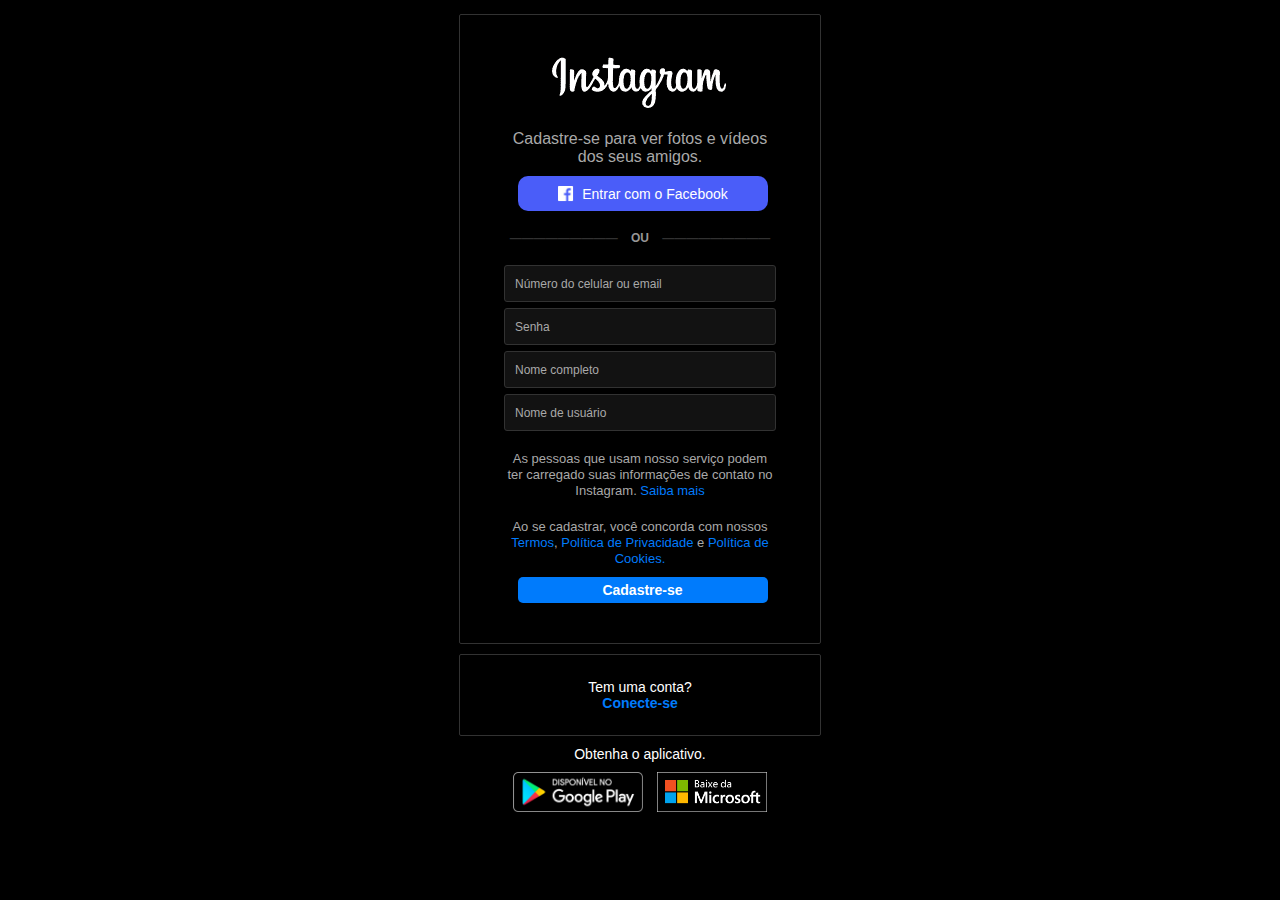
<file: cadastro.html>
<!DOCTYPE html>
<html lang="en">

<head>
    <meta charset="UTF-8">
    <meta name="viewport" content="width=device-width, initial-scale=1.0">
    <!-- Font Awesome -->
    <link rel="stylesheet" href="https://cdnjs.cloudflare.com/ajax/libs/font-awesome/6.4.0/css/all.min.css"
        crossorigin="anonymous">
    <!--Importar Arquivo De Estilização-->
    <link rel="stylesheet" href="styles/cadastro.css">
    <title>Cadastre-se</title>
</head>

<body>
    <div class="main">
        <div class="logo">
            <img src="assets/imgs/logo_insta.png" alt="Logo Instagram">
        </div>
        <div class="top-div">
            <p>Cadastre-se para ver fotos e vídeos dos seus amigos.</p>
            <div class="facebook-button">
                <a id="facebook-button" href="#"><img src="assets/imgs/facebook-logo.png"> Entrar com o Facebook</a>
            </div>
        </div>
        <div class="alternative">
            <p> OU </p>
        </div>
        <div class="cadastro-inputs">
            <input required type="text" placeholder="Número do celular ou email">
            <input required type="password" placeholder="Senha">
            <input required type="text" placeholder="Nome completo">
            <input required type="text" placeholder="Nome de usuário">
        </div>
        <p class="termos-p">
            As pessoas que usam nosso serviço podem ter carregado suas informações
            de contato no Instagram. <a href="#"> Saiba mais</a>
        </p>

        <p class="termos-p"> Ao se cadastrar, você concorda com nossos <a href="#">Termos</a>, <a href="#">Política de Privacidade</a> e
            <a href="#">Política de Cookies.</a>
        </p>
        <div>
            <a class="btn-cadastro" href="#">Cadastre-se</a>
        </div>
    </div>

    <div class="sub-div">
        <p>Tem uma conta?</p>
        <a href="index.html">Conecte-se</a>
    </div>

    <div class="obtain-app">
        <p>Obtenha o aplicativo.</p>
        <div class="app-stores">
            <img id="appstore-img" src="assets/imgs/appstore.png" alt="App Store">
            <img id="googleplay-img" src="assets/imgs/googlepay.png" alt="Google Play">
        </div>
    </div>
</body>

</html>
</file>
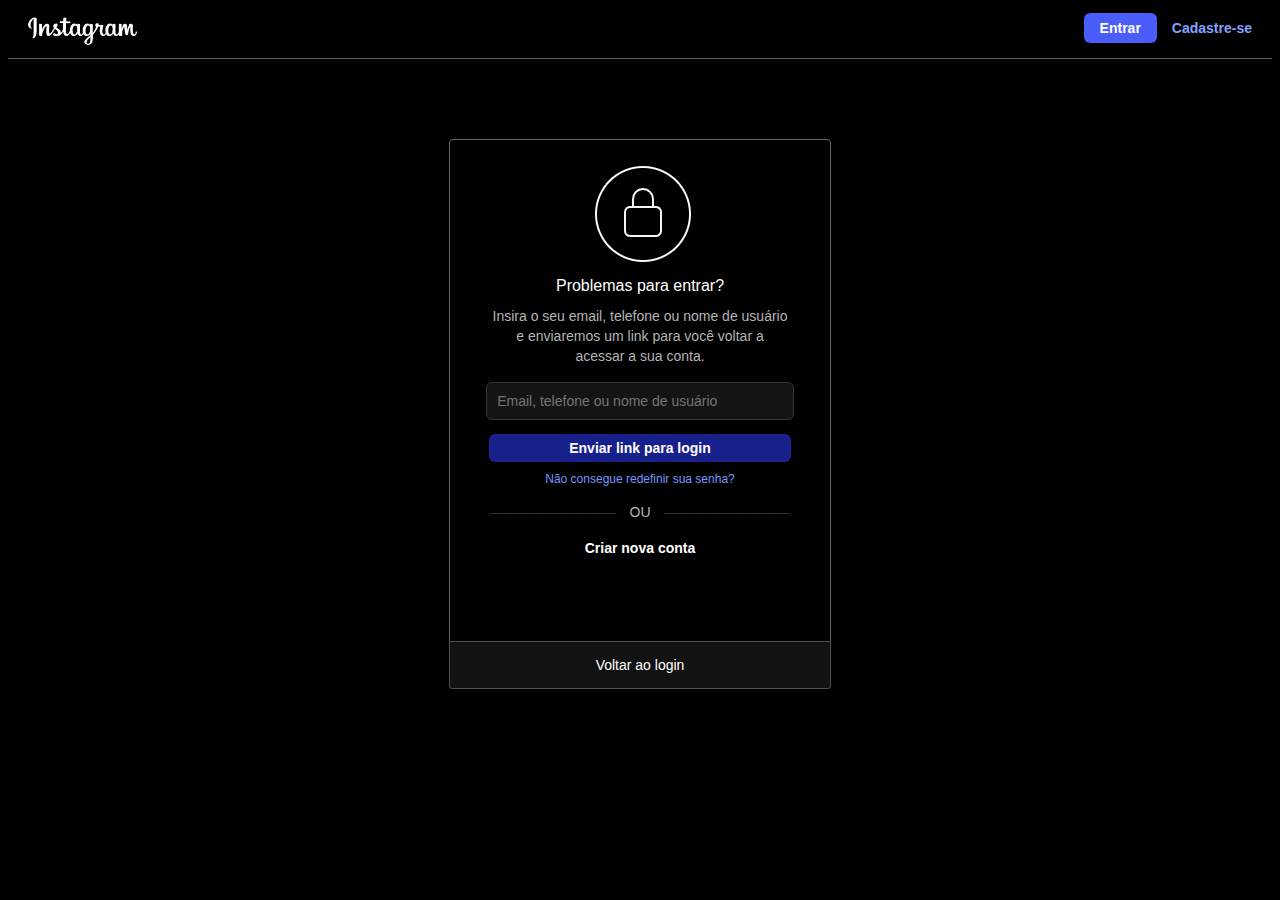
<file: forgot-password.html>
<!DOCTYPE html>
<html lang="en">

<head>
    <meta charset="UTF-8">
    <meta name="viewport" content="width=device-width, initial-scale=1.0">
    <!-- Font Awesome -->
    <link rel="stylesheet" href="https://cdnjs.cloudflare.com/ajax/libs/font-awesome/6.4.0/css/all.min.css"
        crossorigin="anonymous">
    <!--Importar Arquivo De Estilização-->
    <link rel="stylesheet" href="styles/forgot-password.css">
    <title>Redefinir senha </title>
</head>

<body>
    <div class="header">
        <div class="logo">
            <img src="assets/imgs/logo_insta.png" alt="Logo Instagram">
        </div>
        <div class="header-button-div">
            <a id="btn-entrar" href="#"> Entrar </a>
            <a id="btn-cadastrar" href="#"> Cadastre-se </a>
        </div>
    </div>

    <div class="main">
        <div class="forgot-password-div">
            <img src="assets/imgs/lock-image.png" alt="">
            <h4 style="color: white; font-weight: 500;">Problemas para entrar?</h4>
            <p>Insira o seu email, telefone ou nome de usuário
                e enviaremos um link para você voltar a acessar a sua
                conta.</p>
            <input required type="text" placeholder="Email, telefone ou nome de usuário">
            <a id="btn-enviar-link">Enviar link para login</a>
            <a id="redefinir-senha-link" style="color: rgba(118, 149, 255); font-size: 12px; cursor: pointer;">Não consegue redefinir sua senha?
            </a>
            <span>OU</span>
            <a id="criar-conta-link" style="color: white; font-size: 14px; font-weight: 600;" href="">Criar nova conta</a>
        </div>

        <div class="voltar-btn">
            <a href="index.html">Voltar ao login</a>
        </div>
    </div>
</body>

</html>
</file>
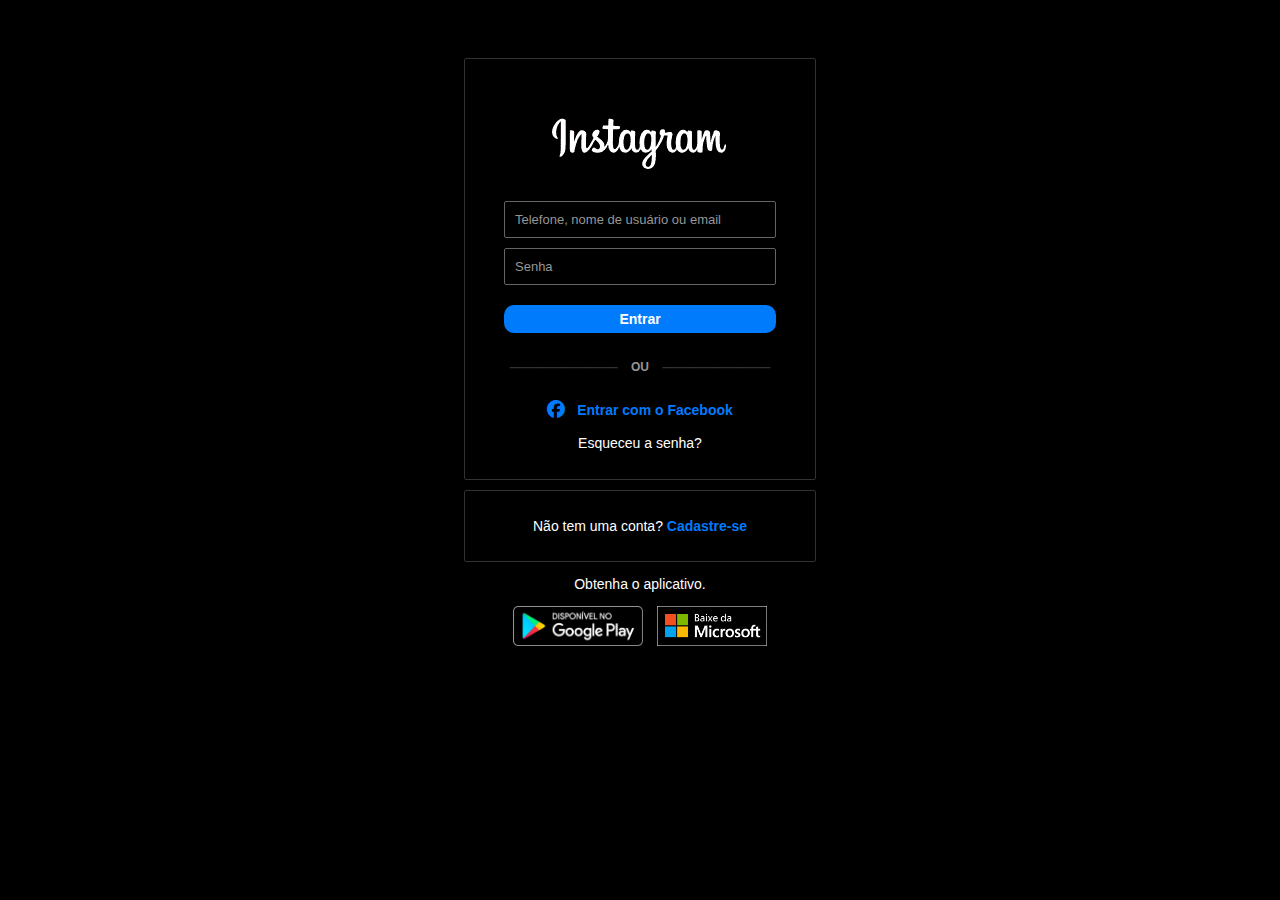
<file: login.html>
<!DOCTYPE html>
<html lang="en">

<head>
    <meta charset="UTF-8">
    <meta name="viewport" content="width=device-width, initial-scale=1.0">
    <!-- Font Awesome -->
    <link rel="stylesheet" href="https://cdnjs.cloudflare.com/ajax/libs/font-awesome/6.4.0/css/all.min.css"
        crossorigin="anonymous">
    <!--Importar Arquivo De Estilização-->
    <link rel="stylesheet" href="styles/login.css">
    <title>Entrar no instagram</title>
</head>

<body>

</body>
<div class="main">
    <div class="logo">
        <img src="assets/imgs/logo_insta.png" alt="Logo Instagram">
    </div>
    <div class="login-area">
        <div class="login-inputs">
            <input required type="text" placeholder="Telefone, nome de usuário ou email">
            <input required type="password" placeholder="Senha">
        </div>
        <div class="login-button">
            <a href="#">Entrar</a>
        </div>
    </div>
    <div class="alternative">
        <p> OU </p>
    </div>
    <div class="face-forgot-area">
        <div class="face-login">
            <i class="fa-brands fa-facebook"></i><a href="#"> Entrar com o Facebook</a>
        </div>
        <div class="forgot-password">
            <a href="forgot-password.html">Esqueceu a senha?</a>
        </div>
    </div>
</div>

<div class="sub-div">
    <p>Não tem uma conta? <a href="#">Cadastre-se</a></p>
</div>

<div class="obtain-app">
    <p>Obtenha o aplicativo.</p>
    <div class="app-stores">
        <img id="appstore-img" src="assets/imgs/appstore.png" alt="App Store">
        <img id="googleplay-img" src="assets/imgs/googlepay.png" alt="Google Play">
    </div>
</div>

</html>
</file>
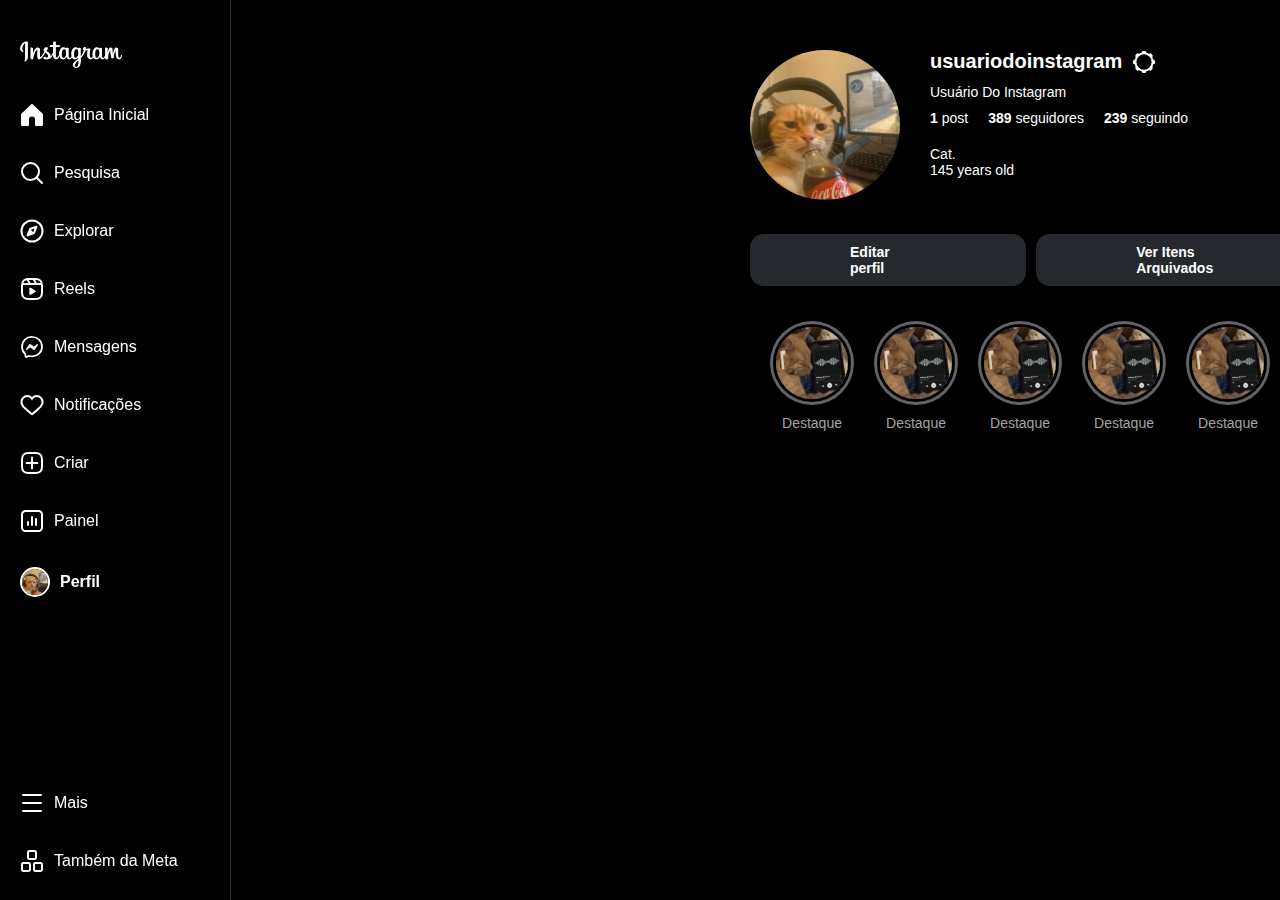
<file: profile.html>
<!DOCTYPE html>
<html lang="en">

<head>
    <meta charset="UTF-8">
    <meta name="viewport" content="width=device-width, initial-scale=1.0">
    <!-- Font Awesome -->
    <link rel="stylesheet" href="https://cdnjs.cloudflare.com/ajax/libs/font-awesome/6.4.0/css/all.min.css"
        crossorigin="anonymous">
    <!--Importar Arquivo De Estilização-->
    <link rel="stylesheet" href="styles/index.css">
    <link rel="stylesheet" href="styles/sidebar.css">
    <link rel="stylesheet" href="styles/profile.css">
    <title>Document</title>
</head>

<body>
    <div class="sidebar">
        <div class="logo">
            <img class="logo" src="assets/imgs/logo_insta.png" alt="Instagram">
        </div>

        <div class="menu">
            <a href="#"><svg aria-label="Página inicial" class="x1lliihq x1n2onr6 x5n08af" fill="currentColor"
                    height="24" role="img" viewBox="0 0 24 24" width="24">
                    <title>Página inicial</title>
                    <path
                        d="M22 23h-6.001a1 1 0 0 1-1-1v-5.455a2.997 2.997 0 1 0-5.993 0V22a1 1 0 0 1-1 1H2a1 1 0 0 1-1-1V11.543a1.002 1.002 0 0 1 .31-.724l10-9.543a1.001 1.001 0 0 1 1.38 0l10 9.543a1.002 1.002 0 0 1 .31.724V22a1 1 0 0 1-1 1Z">
                    </path>
                </svg> <span> Página Inicial </span> </a>
            <a href="#"><svg aria-label="Pesquisa" class="x1lliihq x1n2onr6 x5n08af" fill="currentColor" height="24"
                    role="img" viewBox="0 0 24 24" width="24">
                    <title>Pesquisa</title>
                    <path d="M19 10.5A8.5 8.5 0 1 1 10.5 2a8.5 8.5 0 0 1 8.5 8.5Z" fill="none" stroke="currentColor"
                        stroke-linecap="round" stroke-linejoin="round" stroke-width="2"></path>
                    <line fill="none" stroke="currentColor" stroke-linecap="round" stroke-linejoin="round"
                        stroke-width="2" x1="16.511" x2="22" y1="16.511" y2="22"></line>
                </svg> Pesquisa </a>
            <a href="#"><svg aria-label="Explorar" class="x1lliihq x1n2onr6 x5n08af" fill="currentColor" height="24"
                    role="img" viewBox="0 0 24 24" width="24">
                    <title>Explorar</title>
                    <polygon fill="none" points="13.941 13.953 7.581 16.424 10.06 10.056 16.42 7.585 13.941 13.953"
                        stroke="currentColor" stroke-linecap="round" stroke-linejoin="round" stroke-width="2"></polygon>
                    <polygon fill-rule="evenodd" points="10.06 10.056 13.949 13.945 7.581 16.424 10.06 10.056">
                    </polygon>
                    <circle cx="12.001" cy="12.005" fill="none" r="10.5" stroke="currentColor" stroke-linecap="round"
                        stroke-linejoin="round" stroke-width="2"></circle>
                </svg> Explorar </a>
            <a href="#"><svg aria-label="Reels" class="x1lliihq x1n2onr6 x5n08af" fill="currentColor" height="24"
                    role="img" viewBox="0 0 24 24" width="24">
                    <title>Reels</title>
                    <line fill="none" stroke="currentColor" stroke-linejoin="round" stroke-width="2" x1="2.049"
                        x2="21.95" y1="7.002" y2="7.002"></line>
                    <line fill="none" stroke="currentColor" stroke-linecap="round" stroke-linejoin="round"
                        stroke-width="2" x1="13.504" x2="16.362" y1="2.001" y2="7.002"></line>
                    <line fill="none" stroke="currentColor" stroke-linecap="round" stroke-linejoin="round"
                        stroke-width="2" x1="7.207" x2="10.002" y1="2.11" y2="7.002"></line>
                    <path
                        d="M2 12.001v3.449c0 2.849.698 4.006 1.606 4.945.94.908 2.098 1.607 4.946 1.607h6.896c2.848 0 4.006-.699 4.946-1.607.908-.939 1.606-2.096 1.606-4.945V8.552c0-2.848-.698-4.006-1.606-4.945C19.454 2.699 18.296 2 15.448 2H8.552c-2.848 0-4.006.699-4.946 1.607C2.698 4.546 2 5.704 2 8.552Z"
                        fill="none" stroke="currentColor" stroke-linecap="round" stroke-linejoin="round"
                        stroke-width="2"></path>
                    <path
                        d="M9.763 17.664a.908.908 0 0 1-.454-.787V11.63a.909.909 0 0 1 1.364-.788l4.545 2.624a.909.909 0 0 1 0 1.575l-4.545 2.624a.91.91 0 0 1-.91 0Z"
                        fill-rule="evenodd"></path>
                </svg> Reels </a>
            <a href="#"><svg aria-label="Messenger" class="x1lliihq x1n2onr6 x5n08af" fill="currentColor" height="24"
                    role="img" viewBox="0 0 24 24" width="24">
                    <title>Messenger</title>
                    <path
                        d="M12.003 2.001a9.705 9.705 0 1 1 0 19.4 10.876 10.876 0 0 1-2.895-.384.798.798 0 0 0-.533.04l-1.984.876a.801.801 0 0 1-1.123-.708l-.054-1.78a.806.806 0 0 0-.27-.569 9.49 9.49 0 0 1-3.14-7.175 9.65 9.65 0 0 1 10-9.7Z"
                        fill="none" stroke="currentColor" stroke-miterlimit="10" stroke-width="1.739"></path>
                    <path
                        d="M17.79 10.132a.659.659 0 0 0-.962-.873l-2.556 2.05a.63.63 0 0 1-.758.002L11.06 9.47a1.576 1.576 0 0 0-2.277.42l-2.567 3.98a.659.659 0 0 0 .961.875l2.556-2.049a.63.63 0 0 1 .759-.002l2.452 1.84a1.576 1.576 0 0 0 2.278-.42Z"
                        fill-rule="evenodd"></path>
                </svg> Mensagens </a>
            <a href="#"><svg aria-label="Notificações" class="x1lliihq x1n2onr6 x5n08af" fill="currentColor" height="24"
                    role="img" viewBox="0 0 24 24" width="24">
                    <title>Notificações</title>
                    <path
                        d="M16.792 3.904A4.989 4.989 0 0 1 21.5 9.122c0 3.072-2.652 4.959-5.197 7.222-2.512 2.243-3.865 3.469-4.303 3.752-.477-.309-2.143-1.823-4.303-3.752C5.141 14.072 2.5 12.167 2.5 9.122a4.989 4.989 0 0 1 4.708-5.218 4.21 4.21 0 0 1 3.675 1.941c.84 1.175.98 1.763 1.12 1.763s.278-.588 1.11-1.766a4.17 4.17 0 0 1 3.679-1.938m0-2a6.04 6.04 0 0 0-4.797 2.127 6.052 6.052 0 0 0-4.787-2.127A6.985 6.985 0 0 0 .5 9.122c0 3.61 2.55 5.827 5.015 7.97.283.246.569.494.853.747l1.027.918a44.998 44.998 0 0 0 3.518 3.018 2 2 0 0 0 2.174 0 45.263 45.263 0 0 0 3.626-3.115l.922-.824c.293-.26.59-.519.885-.774 2.334-2.025 4.98-4.32 4.98-7.94a6.985 6.985 0 0 0-6.708-7.218Z">
                    </path>
                </svg> Notificações </a>
            <a href="#"><svg aria-label="Novo post" class="x1lliihq x1n2onr6 x5n08af" fill="currentColor" height="24"
                    role="img" viewBox="0 0 24 24" width="24">
                    <title>Novo post</title>
                    <path
                        d="M2 12v3.45c0 2.849.698 4.005 1.606 4.944.94.909 2.098 1.608 4.946 1.608h6.896c2.848 0 4.006-.7 4.946-1.608C21.302 19.455 22 18.3 22 15.45V8.552c0-2.849-.698-4.006-1.606-4.945C19.454 2.7 18.296 2 15.448 2H8.552c-2.848 0-4.006.699-4.946 1.607C2.698 4.547 2 5.703 2 8.552Z"
                        fill="none" stroke="currentColor" stroke-linecap="round" stroke-linejoin="round"
                        stroke-width="2"></path>
                    <line fill="none" stroke="currentColor" stroke-linecap="round" stroke-linejoin="round"
                        stroke-width="2" x1="6.545" x2="17.455" y1="12.001" y2="12.001"></line>
                    <line fill="none" stroke="currentColor" stroke-linecap="round" stroke-linejoin="round"
                        stroke-width="2" x1="12.003" x2="12.003" y1="6.545" y2="17.455"></line>
                </svg> Criar </a>

            <a href="#"><svg aria-label="Painel profissional" class="x1lliihq x1n2onr6 x5n08af" fill="currentColor"
                    height="24" role="img" viewBox="0 0 24 24" width="24">
                    <title>Painel profissional</title>
                    <path
                        d="M8 12a1 1 0 0 0-1 1v3a1 1 0 1 0 2 0v-3a1 1 0 0 0-1-1Zm8-3a1 1 0 0 0-1 1v6a1 1 0 1 0 2 0v-6a1 1 0 0 0-1-1Zm-4-2a1 1 0 0 0-1 1v8a1 1 0 1 0 2 0V8a1 1 0 0 0-1-1Z">
                    </path>
                    <path
                        d="M18.44 1H5.567a4.565 4.565 0 0 0-4.56 4.56v12.873a4.565 4.565 0 0 0 4.56 4.56H18.44a4.565 4.565 0 0 0 4.56-4.56V5.56A4.565 4.565 0 0 0 18.44 1ZM21 18.433a2.563 2.563 0 0 1-2.56 2.56H5.567a2.563 2.563 0 0 1-2.56-2.56V5.56A2.563 2.563 0 0 1 5.568 3H18.44A2.563 2.563 0 0 1 21 5.56v12.873Z">
                    </path>
                </svg> Painel </a>

            <a href="#"><img style="border: 2px solid white;" src="assets/imgs/index-imgs/profile-icon.jpg"
                    alt="Profile Picture"> <span style="font-weight: 700;"> Perfil </span> </a>

            <div class="other-buttons">
                <a><svg aria-label="Configurações" class="x1lliihq x1n2onr6 x5n08af" fill="currentColor" height="24"
                        role="img" viewBox="0 0 24 24" width="24">
                        <title>Configurações</title>
                        <line fill="none" stroke="currentColor" stroke-linecap="round" stroke-linejoin="round"
                            stroke-width="2" x1="3" x2="21" y1="4" y2="4"></line>
                        <line fill="none" stroke="currentColor" stroke-linecap="round" stroke-linejoin="round"
                            stroke-width="2" x1="3" x2="21" y1="12" y2="12"></line>
                        <line fill="none" stroke="currentColor" stroke-linecap="round" stroke-linejoin="round"
                            stroke-width="2" x1="3" x2="21" y1="20" y2="20"></line>
                    </svg> Mais </a>
                <a><svg aria-label="Também da Meta" class="x1lliihq x1n2onr6 x5n08af" fill="currentColor" height="24"
                        role="img" viewBox="0 0 24 24" width="24">
                        <title>Também da Meta</title>
                        <path
                            d="M9.5 11h5c1.379 0 2.5-1.122 2.5-2.5v-5C17 2.122 15.879 1 14.5 1h-5A2.503 2.503 0 0 0 7 3.5v5C7 9.878 8.12 11 9.5 11ZM9 3.5a.5.5 0 0 1 .5-.5h5a.5.5 0 0 1 .5.5v5a.5.5 0 0 1-.5.5h-5a.5.5 0 0 1-.5-.5v-5ZM8.499 13h-5a2.503 2.503 0 0 0-2.5 2.5v5c0 1.378 1.12 2.5 2.5 2.5h5c1.379 0 2.5-1.122 2.5-2.5v-5c0-1.378-1.121-2.5-2.5-2.5Zm.5 7.5a.5.5 0 0 1-.5.5h-5a.5.5 0 0 1-.5-.5v-5a.5.5 0 0 1 .5-.5h5a.5.5 0 0 1 .5.5v5Zm11.5-7.5h-5a2.503 2.503 0 0 0-2.5 2.5v5c0 1.378 1.12 2.5 2.5 2.5h5c1.379 0 2.5-1.122 2.5-2.5v-5c0-1.378-1.121-2.5-2.5-2.5Zm.5 7.5a.5.5 0 0 1-.5.5h-5a.5.5 0 0 1-.5-.5v-5a.5.5 0 0 1 .5-.5h5a.5.5 0 0 1 .5.5v5Z">
                        </path>
                    </svg> Também da Meta</a>
            </div>
        </div>
    </div>

    <div class="main">
        <div class="profile-container">
            <div class="profile-picture">
                <img style="
                height: 150px;
                width: 150px;
                border-radius: 50%;
                " class="profile-picture" src="assets/imgs/index-imgs/profile-icon.jpg" alt="Foto de perfil">
            </div>
            <div class="profile-content">
                <div class="username">
                    <h4>usuariodoinstagram</h4>
                    <svg aria-label="Opções" class="x1lliihq x1n2onr6 x5n08af" fill="currentColor" height="24"
                        role="img" viewBox="0 0 24 24" width="24">
                        <title>Opções</title>
                        <circle cx="12" cy="12" fill="none" r="8.635" stroke="currentColor" stroke-linecap="round"
                            stroke-linejoin="round" stroke-width="2"></circle>
                        <path
                            d="M14.232 3.656a1.269 1.269 0 0 1-.796-.66L12.93 2h-1.86l-.505.996a1.269 1.269 0 0 1-.796.66m-.001 16.688a1.269 1.269 0 0 1 .796.66l.505.996h1.862l.505-.996a1.269 1.269 0 0 1 .796-.66M3.656 9.768a1.269 1.269 0 0 1-.66.796L2 11.07v1.862l.996.505a1.269 1.269 0 0 1 .66.796m16.688-.001a1.269 1.269 0 0 1 .66-.796L22 12.93v-1.86l-.996-.505a1.269 1.269 0 0 1-.66-.796M7.678 4.522a1.269 1.269 0 0 1-1.03.096l-1.06-.348L4.27 5.587l.348 1.062a1.269 1.269 0 0 1-.096 1.03m11.8 11.799a1.269 1.269 0 0 1 1.03-.096l1.06.348 1.318-1.317-.348-1.062a1.269 1.269 0 0 1 .096-1.03m-14.956.001a1.269 1.269 0 0 1 .096 1.03l-.348 1.06 1.317 1.318 1.062-.348a1.269 1.269 0 0 1 1.03.096m11.799-11.8a1.269 1.269 0 0 1-.096-1.03l.348-1.06-1.317-1.318-1.062.348a1.269 1.269 0 0 1-1.03-.096"
                            fill="none" stroke="currentColor" stroke-linejoin="round" stroke-width="2"></path>
                    </svg>
                </div>
                <div class="name">
                    <p> Usuário Do Instagram</p>
                </div>
                <div class="profile-info">
                    <p><strong>1</strong> post</p>
                    <p><strong>389</strong> seguidores</p>
                    <p><strong>239</strong> seguindo</p>
                </div>
                <div class="profile-bio">
                    <p>
                        Cat.
                    </p>
                    <p>
                        145 years old
                    </p>
                </div>
            </div>
        </div>
        <div class="buttons-div">
            <a href="#"> Editar perfil </a>
            <a href="#"> Ver Itens Arquivados </a>
        </div>
        <div class="destaques-area">
            <div class="destaque">
                <div class="destaque-img">
                    <img src="assets/imgs/index-imgs/post-image.jpeg" alt="">
                </div>
                <p>Destaque</p>
            </div>
            <div class="destaque">
                <div class="destaque-img">
                    <img src="assets/imgs/index-imgs/post-image.jpeg" alt="">
                </div>
                <p>Destaque</p>
            </div>
            <div class="destaque">
                <div class="destaque-img">
                    <img src="assets/imgs/index-imgs/post-image.jpeg" alt="">
                </div>
                <p>Destaque</p>
            </div>
            <div class="destaque">
                <div class="destaque-img">
                    <img src="assets/imgs/index-imgs/post-image.jpeg" alt="">
                </div>
                <p>Destaque</p>
            </div>
            <div class="destaque">
                <div class="destaque-img">
                    <img src="assets/imgs/index-imgs/post-image.jpeg" alt="">
                </div>
                <p>Destaque</p>
            </div>
            <div class="destaque">
                <div class="destaque-img">
                    <svg aria-label="Ícone de mais" class="x1lliihq x1n2onr6 x10xgr34" fill="currentColor" height="44"
                        role="img" viewBox="0 0 24 24" width="44">
                        <title>Ícone de mais</title>
                        <path d="M21 11h-8V3a1 1 0 1 0-2 0v8H3a1 1 0 1 0 0 2h8v8a1 1 0 1 0 2 0v-8h8a1 1 0 1 0 0-2Z">
                        </path>
                    </svg>
                </div>
                <p>Novo</p>
            </div>
        </div>
    </div>
</body>

</html>
</file>
<file: styles/cadastro.css>
* {
    --text-color-primary: rgb(255, 255, 255);
    --text-color-secondary: rgb(200, 200, 200);
    list-style-type: none;
    text-decoration: none;
    font-family: -apple-system, BlinkMacSystemFont, "Segoe UI", Roboto, Helvetica, Arial, sans-serif;
    margin: 0;
    padding: 0;
}

body {
    background-color: rgb(0, 0, 0);
    font-family: var(--font-family-system);
    color: var(--text-color-primary);
    display: flex;
    flex-direction: column;
    align-items: center;
    justify-content: center;
}

.main {
    display: flex;
    flex-direction: column;
    align-items: center;
    justify-content: center;
    border: solid 1px rgb(50, 50, 50);
    border-radius: 2px;
    margin-top: 14px;
    padding: 20px;
    max-width: 320px;
    width: 100%;
}

.logo {
    display: flex;
    align-items: center;
    justify-content: center;
    margin-top: 20px;
    margin-bottom: 0px;
}

.top-div {
    margin-top: 20px;
    display: flex;
    flex-direction: column;
    align-items: center;
    justify-content: center;
    max-width: 270px;
    font-weight: 500;
    text-align: center;
    color: rgb(169, 169, 169);
}

.alternative {
    font-size: 12px;
    margin-top: 20px;
    margin-bottom: 0px;
    color: rgb(150, 150, 150);
    font-weight: 600;

    & ::before {
        content: "—————————  ";
        color: rgb(50, 50, 50);
        margin-right: 10px;
    }

    & ::after {
        content: "  —————————";
        color: rgb(50, 50, 50);
        margin-left: 10px;
    }
}

.cadastro-inputs {
    display: flex;
    flex-direction: column;
    align-items: center;
    justify-content: center;
    margin-top: 20px;
    gap: 6px;
}

.cadastro-inputs input {
    background-color: rgba(18, 18, 18);
    border: solid 1px rgb(50, 50, 50);
    border-radius: 3px;
    height: 35px;
    width: 250px;
    padding: 0px 10px 0px 10px;
    color: var(--text-color-primary);
}

.cadastro-inputs input::placeholder {
    color: rgb(169, 169, 169);
    font-size: 12px;
}

.facebook-button {
    & img {
        height: 17px;
        width: 17px;
        margin-right: 8px;
    }
}

#facebook-button {
    background-color: rgba(74, 93, 249);
    color: white;
    font-weight: 500;
    font-size: 14px;
    margin-left: 5px;
    border-radius: 10px;
    height: 35px;
    width: 250px;
    display: flex;
    align-items: center;
    justify-content: center;
    margin-top: 10px;
}

.termos-p {
    font-size: 13px;
    font-weight: 500;
    color: rgb(169, 169, 169);
    text-align: center;
    margin-top: 20px;
    line-height: 16px;
    max-width: 270px;
}

.termos-p a {
    color: rgb(0, 123, 252);
}

.btn-cadastro {
    background-color: rgb(0, 123, 252);
    color: white;
    font-weight: 600;
    font-size: 14px;
    margin-top: 10px;
    margin-bottom: 20px;
    margin-left: 5px;
    border-radius: 5px;
    padding: 5px 0px 5px 0px;
    width: 250px;
    display: flex;
    align-items: center;
    justify-content: center;
    text-decoration: none;
}

.sub-div {
    padding: 5px 0px 5px 0px;
    font-size: 14px;
    font-weight: 500;
    margin-top: 10px;
    display: flex;
    flex-direction: column;
    align-items: center;
    justify-content: center;
    border: solid 1px rgb(50, 50, 50);
    border-radius: 2px;
    height: 70px;
    width: 360px;

    & a {
        font-weight: 600;
        color: rgb(0, 123, 252);
    }

    & p {
        margin-top: 0px;
    }
}

.obtain-app {
    margin-top: 10px;
    font-size: 14px;
    display: flex;
    flex-direction: column;
    align-items: center;
}

#appstore-img {
    margin-top: 10px;
    height: 40px;
    width: 130px;
    margin-right: 10px;
    cursor: pointer;
}

#googleplay-img {
    margin-top: 10px;
    height: 40px;
    width: 110px;
    cursor: pointer;
}
</file>
<file: styles/forgot-password.css>
* {
    font-family: -apple-system, BlinkMacSystemFont, "Segoe UI", Roboto, Helvetica, Arial, sans-serif;
    text-decoration: none;
}

body {
    background-color: black;
}

.header {
    display: flex;
    flex-direction: row;
    align-items: center;
    justify-content: space-between;
    height: 50px;
    border-bottom: solid 1px rgb(100, 100, 100);
}

.header img {
    height: 30px;
    width: 110px;
    margin: 0 0 0 20px;
}

.header-button-div {
    margin-right: 20px;
    margin-bottom: 10px;
    display: flex;
    flex-direction: row;
    align-items: center;
    gap: 15px;
}

.header-button-div #btn-entrar {
    background-color: rgb(74, 93, 249);
    color: white;
    padding: 7px 16px 7px 16px;
    border-radius: 6px;
    text-align: center;
    font-size: 14px;
    font-weight: 600;
    display: flex;
    flex-direction: row;
    align-items: center;
    justify-content: center;
}

.header-button-div #btn-entrar:hover {
    background-color: rgba(65, 80, 247);
}

.header-button-div #btn-cadastrar {
    color: rgb(133, 161, 255);
    font-size: 14px;
    font-weight: 600;
}

.header-button-div #btn-cadastrar:hover {
    text-decoration: underline;
    color: rgb(163, 188, 255);
}

/* Main */

.main {
    display: flex;
    flex-direction: column;
    align-items: center;
    justify-content: center;
}

.forgot-password-div {
    display: flex;
    flex-direction: column;
    align-items: center;
    justify-content: center;
    margin-top: 80px;
    border: solid 1px rgb(100, 100, 100);
    border-radius: 4px;
    max-width: 450px;
    max-height: 600px;
    padding: 20px 40px 60px 40px;
}

.forgot-password-div h4 {
    color: white;
    font-weight: 600;
    margin-top: 10px;
}

.forgot-password-div p {
    color: rgb(180, 180, 180);
    font-size: 14px;
    margin-top: -10px;
    text-align: center;
    margin-bottom: 0px;
    line-height: 20px;
    max-width: 300px;
}

.forgot-password-div input {
    margin-top: 16px;
    padding: 10px 10px 10px 10px;
    border-radius: 6px;
    border: solid 1px rgba(54, 54, 54);
    background-color: rgb(20, 20, 20);
    color: white;
    width: 95%;
    font-size: 14px;
}

#btn-enviar-link {
    margin-top: 14px;
    background-color: rgb(24, 32, 139);
    color: white;
    padding: 6px 16px 6px 16px;
    border-radius: 6px;
    text-align: center;
    font-size: 14px;
    font-weight: 600;
    width: 90%;
}

#btn-enviar-link:hover {
    background-color: rgba(65, 80, 247);
}

#redefinir-senha-link {
    color: rgb(133, 161, 255);
    font-size: 16px;
    font-weight: 400;
    margin-top: 10px;
}

span {
    margin-top: 18px;
    color: rgb(180, 180, 180);
    font-size: 14px;
}

span::before {
    content: "————————— ";
    margin-right: 10px;
    color: rgb(50, 50, 50);
}

span::after {
    content: " —————————";
    margin-left: 10px;
    color: rgb(50, 50, 50);
}

#criar-conta-link {
    font-size: 16px;
    font-weight: 400;
    margin-top: 20px;
    padding-bottom: 30px;
}

#criar-conta-link:hover {
    text-decoration: underline;
}

.voltar-btn {
    margin-top: -6px;
    background-color: rgba(18, 18, 18);
    font-size: 14px;
    font-weight: 500;
    height: 40px;
    width: 380px;
    border-radius: 3px;
    border-top-left-radius: 0;
    border-top-right-radius: 0;
    display: flex;
    align-items: center;
    justify-content: center;
    border: solid 1px rgb(80, 80, 80);
    padding: 3px 0px 3px 0px;
    & a {
        color: white;
    }

    & :hover {
        text-decoration: underline;
    }
}
</file>
<file: styles/login.css>
* {
    --text-color-primary: rgb(255, 255, 255);
    --text-color-secondary: rgb(200, 200, 200);
    list-style-type: none;
    text-decoration: none;
    font-family: -apple-system, BlinkMacSystemFont, "Segoe UI", Roboto, Helvetica, Arial, sans-serif;
}

body {
    background-color: rgb(0, 0, 0);
    font-family: var(--font-family-system);
    color: var(--text-color-primary);
    display: flex;
    flex-direction: column;
    align-items: center;
    justify-content: center;
}

.main {
    display: flex;
    flex-direction: column;
    align-items: center;
    justify-content: center;
    margin-top: 50px;
    width: 100vw;
    height: 100vh;
    border: solid 1px rgb(50, 50, 50);
    border-radius: 2px;
    max-height: 420px;
    max-width: 350px;
}

.logo {
    display: flex;
    align-items: center;
    justify-content: center;
    margin-top: 30px;
    margin-bottom: 0px;
}

.login-area {
    display: flex;
    flex-direction: column;
}

.login-area .login-inputs {
    display: flex;
    flex-direction: column;
    margin-top: 30px;
    margin-bottom: 0px;
    gap: 10px;
}

.login-inputs input {
    background-color: transparent;
    border: solid 1px rgb(100, 100, 100);
    padding: 10px;
    color: white;
    outline-style: none;
    width: 250px;
    border-radius: 2px;
    font-size: 13px;
    font-weight: 400;

    &::placeholder {
        color: rgb(150, 150, 150);
    }
}

.login-button {
    margin-top: 20px;
    background-color: rgb(0, 123, 252);
    border: none;
    padding: 6px;
    cursor: pointer;
    border-radius: 10px;
    height: auto;
    text-align: center;
    color: var(--text-color-primary);
    font-size: 14px;
    font-weight: 600;
    display: flex;
    align-items: center;
    justify-content: center;

    & a {
        color: var(--text-color-primary);
    }
}

.alternative {
    font-size: 12px;
    margin-top: 15px;
    color: rgb(150, 150, 150);
    font-weight: 600;

    & ::before {
        content: "—————————  ";
        color: rgb(50, 50, 50);
        margin-right: 10px;
    }

    & ::after {
        content: "  —————————";
        color: rgb(50, 50, 50);
        margin-left: 10px;
    }
}

.face-forgot-area {
    display: flex;
    flex-direction: column;
    align-items: center;
    justify-content: space-between;
    margin-top: 15px;
    gap: 15px;
}

.face-login {
    display: flex;
    flex-direction: row;
    align-items: center;
    justify-content: center;
    cursor: pointer;

    & i {
        margin-right: 12px;
        font-size: 18px;
        color: rgb(0, 123, 252);
        cursor: pointer;
    }

    & a {
        color: rgb(0, 123, 252);
        font-weight: 600;
        font-size: 14px;
    }
}

.forgot-password a {
    color: white;
    font-size: 14px;
    font-weight: 500;
    margin-bottom: 20px;
}

.forgot-password a:hover {
    text-decoration: underline;
}

.sub-div {
    font-size: 14px;
    margin-top: 10px;
    display: flex;
    flex-direction: column;
    align-items: center;
    justify-content: center;
    width: 100vw;
    height: 100vh;
    border: solid 1px rgb(50, 50, 50);
    border-radius: 2px;
    height: 70px;
    width: 350px;

    & a {
        font-weight: 600;
        color: rgb(0, 123, 252);
    }
}

.obtain-app {
    font-size: 14px;
    display: flex;
    flex-direction: column;
    align-items: center;
}

#appstore-img {
    height: 40px;
    width: 130px;
    margin-right: 10px;
    cursor: pointer;
}

#googleplay-img {
    height: 40px;
    width: 110px;
    cursor: pointer;
}
</file>
<file: styles/index.css>
* {
    list-style-type: none;
    text-decoration: none;
    font-family: -apple-system, BlinkMacSystemFont, "Segoe UI", Roboto, Helvetica, Arial, sans-serif;
}

body {
    background-color: black;
    display: flex;
    flex-direction: row;
}

.right-bar {
    width: 300px;
    position: fixed;
    right: 340px;
    top: 0;
    height: 100%;
    background-color: black;
    color: white;
    padding: 20px;
}

.sugestions-container {
    display: flex;
    justify-content: space-between;
    align-items: center;
    margin-bottom: 20px;
}

.sugestions-container h4 {
    font-size: 14px;
    font-weight: 500;
}

.sugestions-container a {
    color: white;
    font-size: 12px;
    font-weight: bold;
}

.sugestions-container a:hover {
    color: rgb(102, 102, 102);
}

.accounts-container {
    margin-top: -20px;
    align-items: center;
    margin-bottom: 15px;
}

.account {
    display: flex;
    flex-direction: row;
    align-items: center;
    padding: 10px 0px 10px 0px;
}

.account a {
    margin-left: 60px;
    border-radius: 6px;
    background-color: rgb(74, 93, 249);
    font-size: 14px;
    font-weight: 600;
    color: white;
    padding: 6px 20px 6px 20px;
}

.account a:hover {
    background-color: rgb(54, 73, 229);
    cursor: pointer;
}

.account img {
    width: 40px;
    height: 40px;
    border-radius: 50%;
    margin-right: 10px;
}

.account-info {
    display: flex;
    flex-direction: column;
}

.account .username {
    font-size: 12px;
    font-weight: bold;
}

.account .reason {
    font-size: 12px;
    color: gray;
}

.middle-div {
    margin-left: 580px;
    position: absolute;
    width: 20px;
    display: flex;
    flex-direction: column;
    justify-content: center;
}

.storys-container {
    color: white;
    font-size: 12px;
    display: flex;
    flex-direction: row;
    align-items: center;
    justify-content: space-between;
    margin-top: 20px;
    gap: 25px;
}

.story {
    padding: 3px;
    width: 84px;
    height: 84px;
    background: linear-gradient(45deg, #f09433, #e6683c, #dc2743, #cc2366, #bc1888);
    border-radius: 50%;
    cursor: pointer;
    display: flex;
    flex-direction: column;
    align-items: center;
    justify-content: center;
}

.story-image {
    width: 80px;
    height: 80px;
    margin-top: 23px;
    border-radius: 50%;
    padding: 3px;
    background-color: black;
}

.story span {
    margin-top: 8px;
}

.story:active {
    transform: scale(0.95);
}

.posts-div {
    display: flex;
    flex-direction: column;
    align-items: center;
    justify-content: center;
    margin-top: 50px;
    margin-left: 50px;
    color: white;
    width: 450px;
}

.title-div img {
    border-radius: 50%;
    width: 32px;
    height: 32px;
}

.title-div .username {
    font-size: 14px;
    font-weight: 600;
}

.title-div {
    display: flex;
    flex-direction: row;
    align-items: center;
    justify-content: space-between;
    gap: 10px;
    margin-bottom: 10px;
    width: 450px;
}

.title-div-left {
    display: flex;
    flex-direction: row;
    align-items: center;
    gap: 10px;
}

.title-div-right .more:hover {
    cursor: pointer;
    transition: all ease-in-out 0.3s;
    transform: scale(1.05);
}

.post-image img {
    width: 450px;
    height: 460px;
    margin-bottom: 20px;
    border-radius: 6px;
}

.interaction-div {
    margin-top: -10px;
    display: flex;
    flex-direction: row;
    align-items: center;
    justify-content: space-between;
    width: 100%;
}

.interaction-div-left .icons {
    margin-left: 10px;
}

.interaction-div-right .icons {
    margin-right: 10px;
}

.post-info {
    height: 100px;
    width: 460px;
    display: flex;
    flex-direction: column;
    align-items: left;
    gap: 8px;
    font-size: 14px;
    margin: 10px;
}

.post-info p {
    margin: 0;
    margin-left: 12px;
}

.add-comment {
    color: #A8A8A8;
    display: flex;
    justify-content: space-between;
    margin-right: 20px;
}
</file>
<file: styles/sidebar.css>
/* sidebar */

.sidebar {
    position: fixed;
    display: flex;
    flex-direction: column;
    align-items: flex-start;
    height: 100dvh;
    width: 230px;
    border-right: solid 1px rgb(50, 50, 50);
}

.sidebar .logo {
    margin-top: 20px;
    margin-left: 10px;

    & img {
        height: 29px;
        width: 103px;
    }
}

.sidebar .menu {
    display: flex;
    flex-direction: column;
    gap: 14px;
    margin-top: 20px;
}

.sidebar .menu a {
    color: white;
    width: 170px;
    padding: 10px 20px;
    display: flex;
    align-items: center;
    gap: 10px;

    & img {
        width: 26px;
        height: 26px;
        border-radius: 50%;
    }
}

.sidebar .menu a:hover {
    background-color: rgb(30, 30, 30);
    border-radius: 10px;
    cursor: pointer;
    transition: 0.2s all ease-in-out;
}

.sidebar .menu a:active {
    transform: scale(0.95);
}

.other-buttons {
    margin-top: 146px;
}

.other-buttons a {
    margin-top: 14px;
}
</file>
<file: styles/profile.css>
* {
    margin: 0;
    font-family: -apple-system, BlinkMacSystemFont, "Segoe UI", Roboto, Helvetica, Arial, sans-serif;
}

body {
    background-color: black;
    display: flex;
    flex-direction: row;
}

.main {
    margin-top: 50px;
    margin-left: 750px;
    color: white;
    display: flex;
    flex-direction: column;
}

.profile-container {
    display: flex;
    gap: 30px;
}

.username {
    display: flex;
    gap: 10px;
}

.username h4 {
    font-size: 20px;
}

.name {
    margin-top: 10px;
    font-size: 14px;
}

.profile-info {
    display: flex;
    gap: 20px;
    margin-top: 10px;
    font-size: 14px;
}

.profile-bio {
    margin-top: 20px;
    display: flex;
    flex-direction: column;
    font-size: 14px;
}

.buttons-div {
    margin-top: 30px;
    display: flex;
    gap: 10px;
}

.buttons-div a{
    background-color: #25292E;
    color: white;
    padding: 10px 100px 10px 100px;
    border-radius: 14px;
    font-size: 14px;
    font-weight: 600;
}

.destaques-area {
    margin-left: 20px;
    margin-top: 50px;
    display: flex;
    align-items: center;
    justify-items: center;
    gap: 20px;
    height: 80px;
    font-family: 14px;
    text-align: center;
}

.destaques-area p {
    margin-top: 10px;
    font-size: 14px;
    color: rgb(165, 165, 165);
}

.destaque-img {
    display: flex;
    align-items: center;
    justify-content: center;
    padding: 3px;
    background-color: rgb(100, 100, 100);
    border-radius: 50%;
}

.destaques-area img{
    height: 72px;
    width: 72px;
    border-radius: 50%;
    border: 3px solid black;
}

.destaques-area svg {
    background-color: rgb(30, 30, 30);
    padding: 13px;
    border-radius: 50%;
    border: 3px solid black;
    color: rgb(102, 102, 102);
}
</file>
